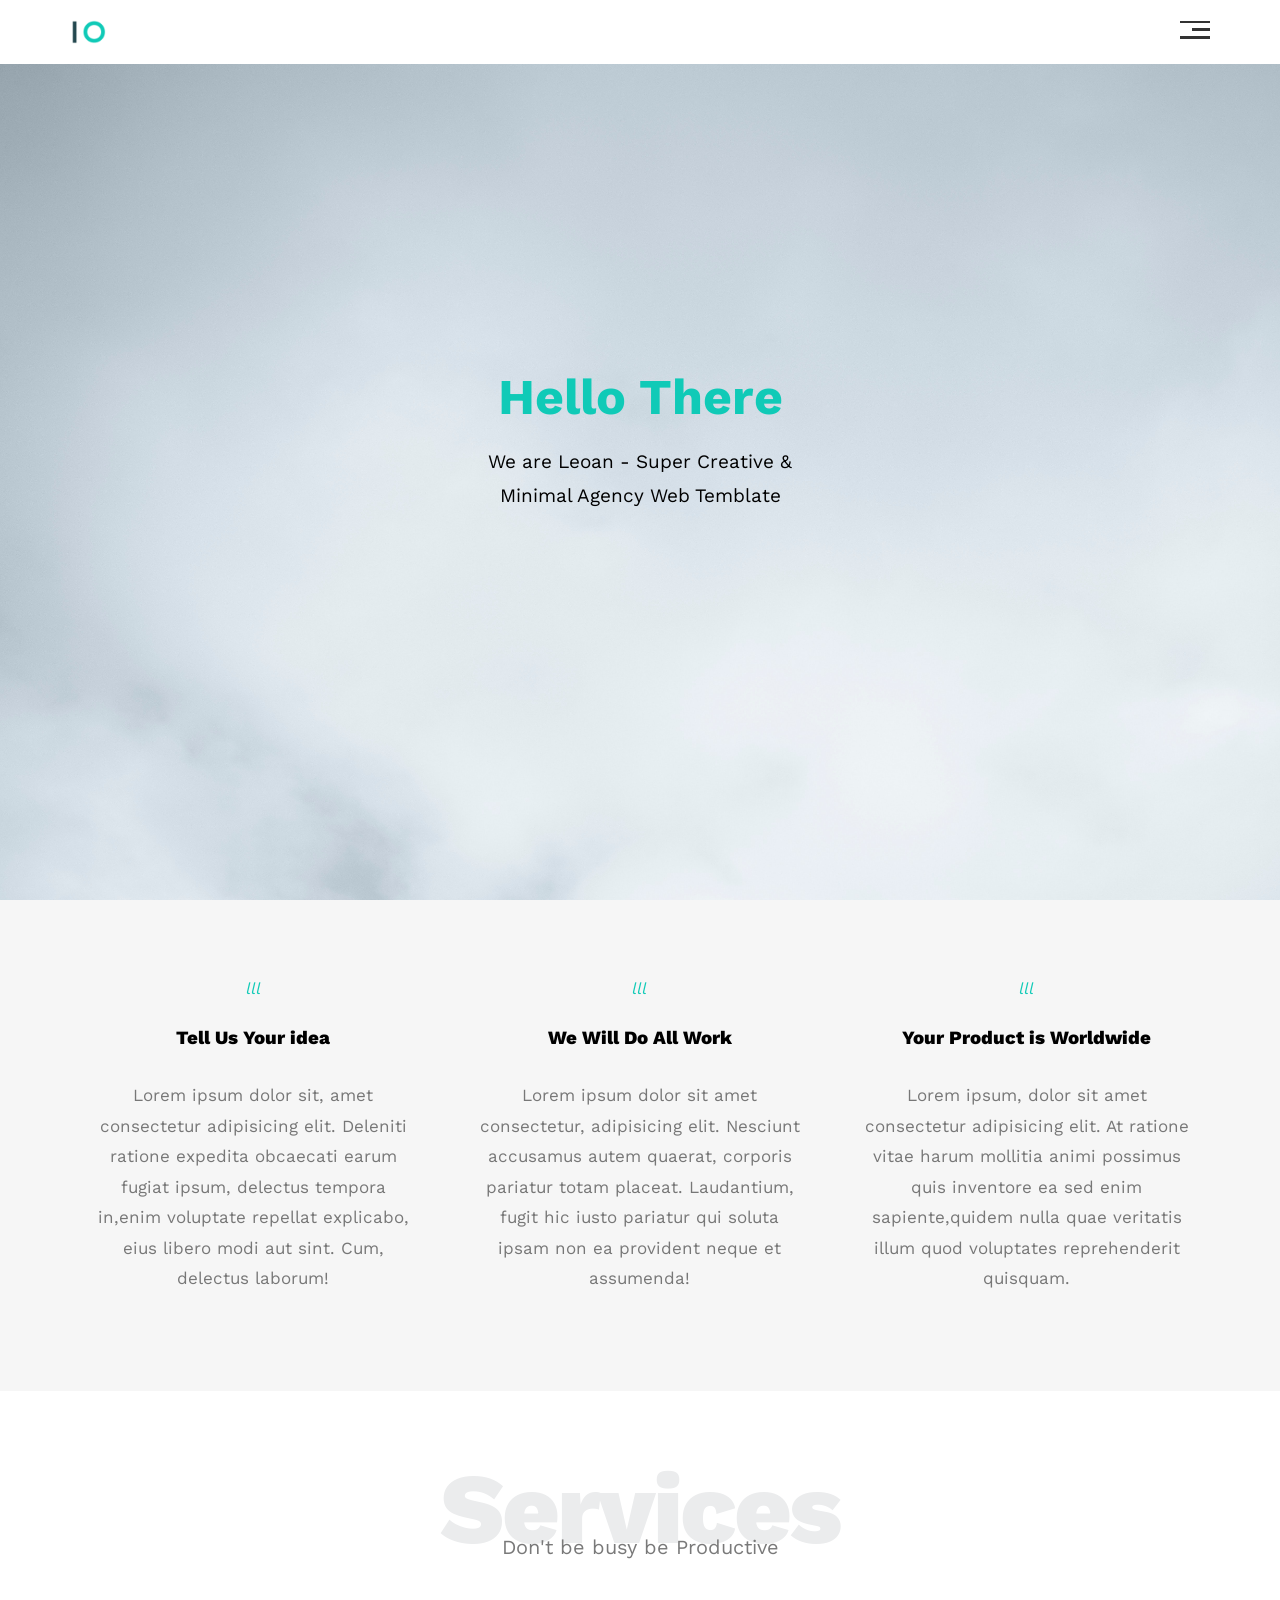
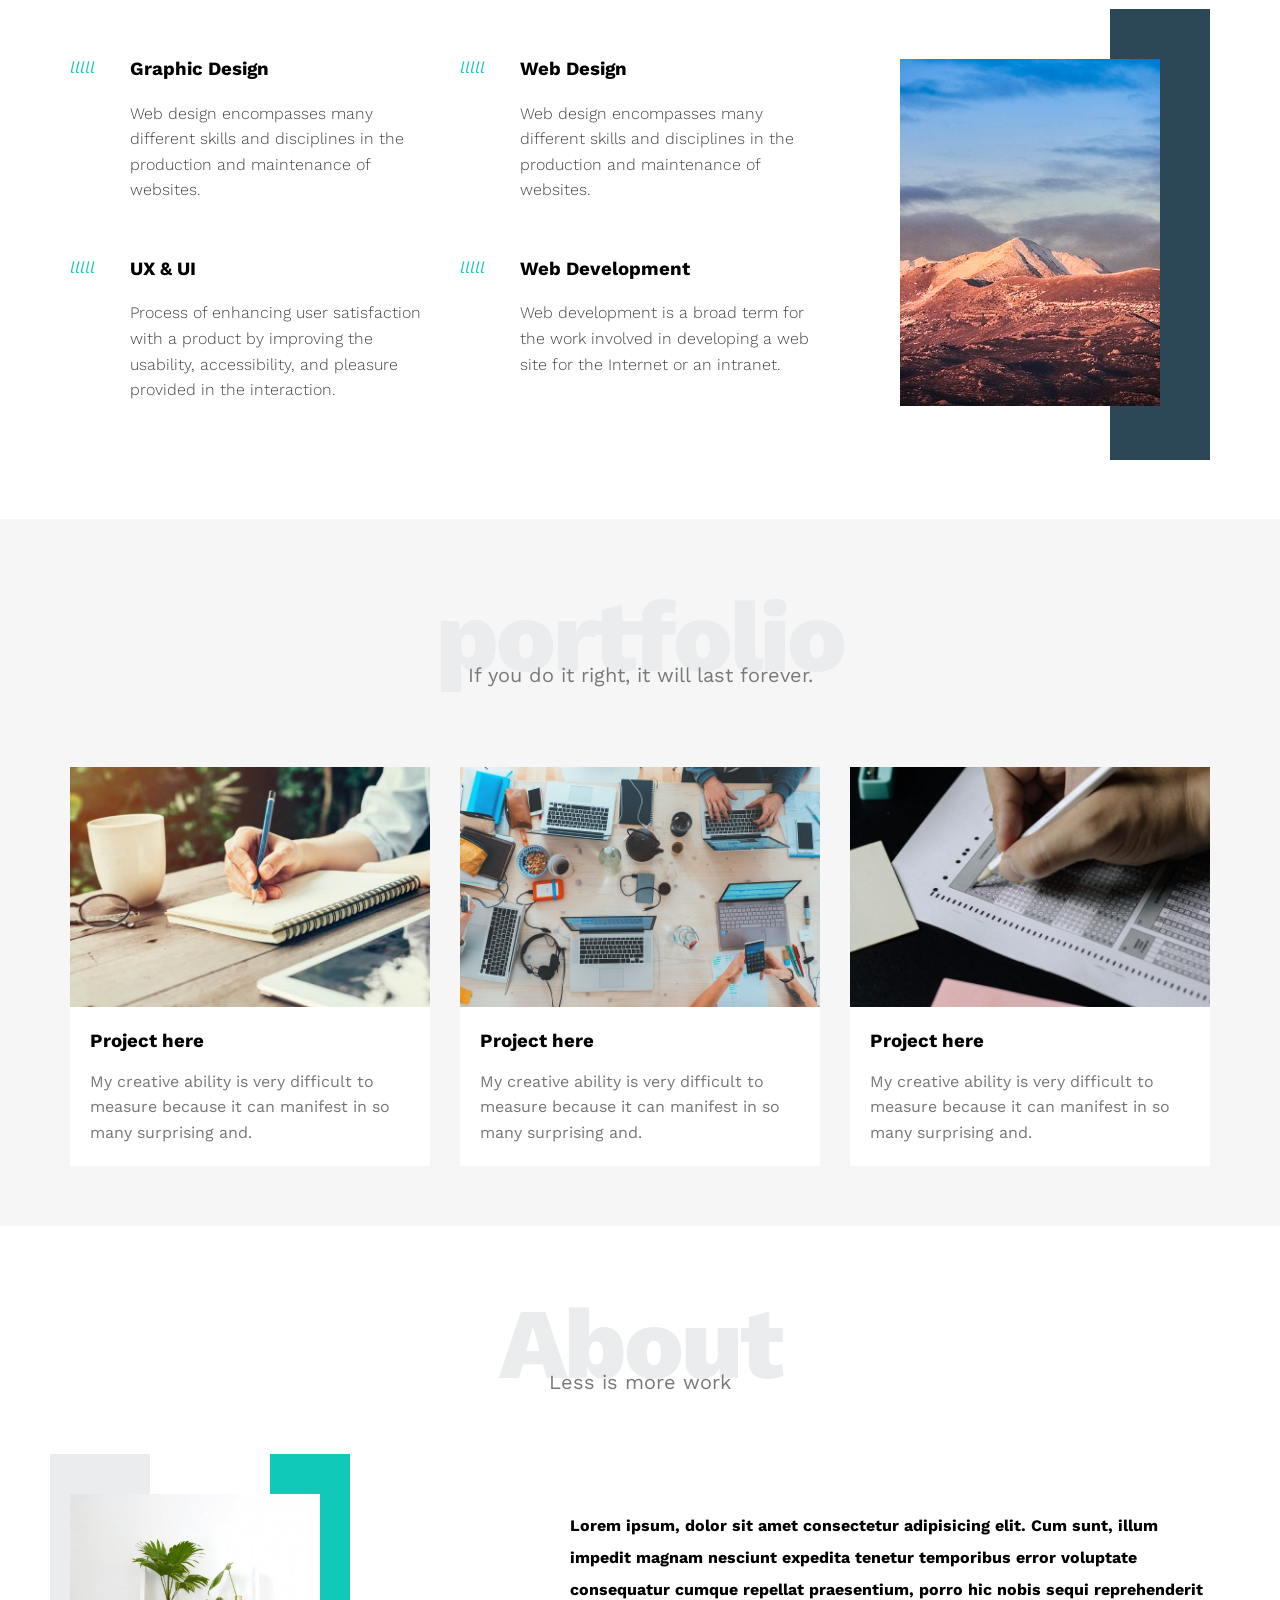
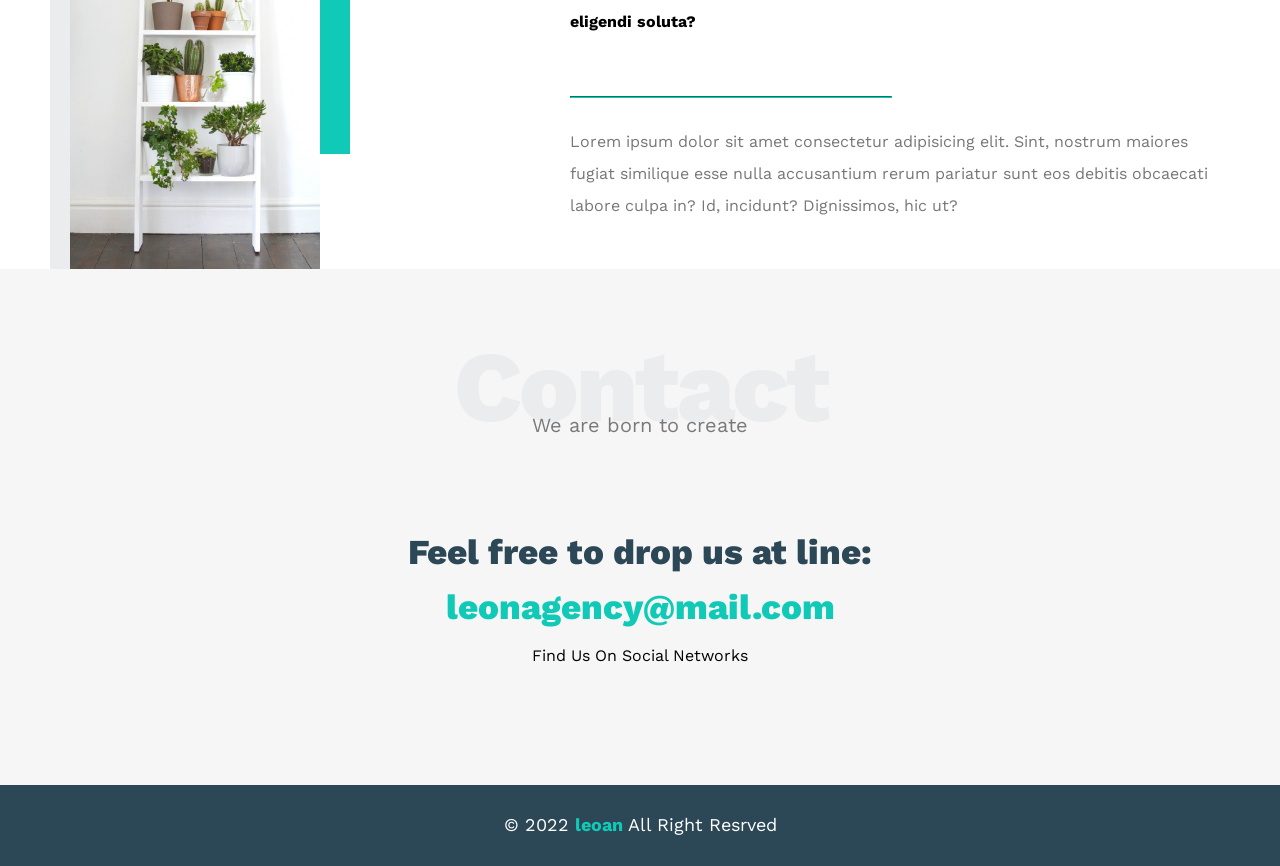
<file: index.htm>
﻿<!DOCTYPE html>
<html lang="en">

  <head>
    <meta charset="UTF-8">
    <meta http-equiv="X-UA-Compatible" content="IE=edge">
    <meta name="viewport" content="width=device-width, initial-scale=1.0">
    <title>leoan temblate 1</title>
    <!--Main Temblates File-->
    <link rel="stylesheet" href="css.css">
    <!--Render All Elements Normally-->
    <link rel="stylesheet" href="css/Normalize.css">
    <!--Font Awesome Library-->
    <link rel="styesheet" href="css/all.min.css">
    <!--Google Fonts-->
    <link href="link rel=" preconnect href="https://fonts.googleapis.com">
    <link rel="preconnect" href="https://fonts.gstatic.com" crossorigin>
    <link
      href="https://fonts.googleapis.com/css2?family=Cairo:wght@300&family=Work+Sans:ital,wght@0,200;0,300;0,400;0,500;0,700;0,800;1,600&display=swap"
      rel="stylesheet">
  </head>
  <body>
    <!--Start Header-->
    <div class="header">
      <div class="container">
        <img class="logo" src="image/logo.png" alt="">
        <div class="links">
          <span class="icons">
            <span></span>
            <span></span>
            <span></span>
          </span>
          <ul>
            <li><a href="#services">services</a></li>
            <li><a href="#portfolio">portfolio</a></li>
            <li><a href="#aAbout">aAbout</a></li>
            <li><a href="#contact">contact</a></li>
          </ul>
        </div>
      </div>
    </div>
    <!--End Header-->
    <!--Start Landing Section-->
    <div class="landing">
      <div class="intro-text">
        <h1>Hello There</h1>
        <p>We are Leoan - Super Creative & Minimal Agency Web Temblate</p>
      </div>
    </div>
    <!--End Landing Section-->
    <!--Start feuaters-->
    <div class="feuaters">
      <div class="container">
        <div class="feat">
          <i class="fa-solid fa-bitcoin-sign">lll</i>
          <h3>Tell Us Your idea</h3>
          <p>Lorem ipsum dolor sit, amet consectetur
            adipisicing elit. Deleniti ratione expedita obcaecati earum fugiat ipsum, delectus tempora in,enim
            voluptate repellat explicabo, eius libero modi aut sint. Cum, delectus laborum!</p>
        </div>
        <div class="feat">
          <i class="fa-solid fa-bitcoin-sign">lll</i>
          <h3>We Will Do All Work</h3>
          <p>Lorem ipsum dolor sit amet consectetur,
            adipisicing elit. Nesciunt accusamus autem quaerat, corporis pariatur totam placeat. Laudantium,
            fugit hic iusto pariatur qui soluta ipsam non ea provident neque et assumenda!</p>
        </div>
        <div class="feat">
          <i class="fa-solid fa-bitcoin-sign">lll</i>
          <h3>Your Product is Worldwide</h3>
          <p>Lorem ipsum, dolor sit amet consectetur
            adipisicing elit. At ratione vitae harum mollitia animi possimus
            quis inventore ea sed enim sapiente,quidem nulla quae veritatis illum quod voluptates reprehenderit
            quisquam.</p>
        </div>
      </div>
    </div>
    </div>
    </div>
    <!--End feuaters-->
    <div class="services" id="services">
      <div class="container">
        <h2 class="special-heading">Services</h2>
        <p>Don't be busy be Productive</p>
        <div class="services-content">
          <div class="col">
            <!--Start service-->
            <div class="srv">
              <i class="fab fa-skecth fa-2x">lllll</i>
              <div class="text">
                <h3>Graphic Design</h3>
                <p>Web design encompasses many different skills
              and disciplines in the production and maintenance of websites.
            </p>
          </div>
        </div>
        <div class="srv">
          <i class="fab fa-daimonds fa-2x">lllll</i>
          <div class="text">
            <h3>UX & UI</h3>
            <p>
              Process of enhancing user satisfaction with a product by improving the usability,
              accessibility, and pleasure provided in the
              interaction.
            </p>
          </div>
        </div>
          </div>
        <!--End Service-->
        <div class="col">
          <!--Start services-->
          <div class="srv">
            <i class="fab fa-square fa-2x">lllll</i>
            <div class="text">
              <h3>Web Design</h3>
              <p>
                Web design encompasses many different skills and disciplines in the production and
                maintenance of websites.
              </p>
            </div>
          </div>
          <div class="srv">
            <i class="fab fa-plane fa-2x">lllll</i>
            <div class="text">
              <h3>Web Development</h3>
              <p>
                Web development is a broad term for the work involved in
                developing a web site for the Internet or an intranet.
              </p>
            </div>
          </div>
        </div>
      <div class="col">
        <div class="image image-coulmn">
        <img  src="image/services.jpg" alt="8">
      </div>
      </div>
      </div>
    </div>
   </div>
  </div>
  </div>
      <!--End Services-->
      <!--Start portfolio-->
      <div class="portfolio" id="portfolio">
        <div class="container">
          <h2 class="special-heading">portfolio</h2>
          <p>If you do it right, it will last forever.</p>
          <div class="portfolio-content">
          <div class="card">
            <img src="image/portfolio-1.jpg" alt="">
            <div class="info">
              <h3>Project here</h3>
              <p>My creative ability is very difficult to measure
              because it can manifest in so many surprising and.</p>
            </div>
          </div>
          <div class="card">
            <img src="image/portfolio-2.jpg" alt="">
            <div class="info">
              <h3>Project here</h3>
              <p>My creative ability is very difficult to measure
              because it can manifest in so many surprising and.</p>
            </div>
          </div>
          <div class="card">
            <img src="image/portfolio-3.jpg" alt="">
            <div class="info">
              <h3>Project here</h3>
              <p>My creative ability is very difficult to measure
              because it can manifest in so many surprising and.</p>
            </div>
          </div>
         </div>
        </div>
       </div>
      <!--End portfolio-->
       <!--Start About-->
       <div class="about" id="aAbout">
        <div class="container">
          <h2 class="special-heading">About</h2>
          <p>Less is more work</p>
          <div class="about-content">
            <div class="image">
              <img src="image/about.jpg" alt="">
            </div>
            <div class="text">
              <p>Lorem ipsum, dolor sit amet consectetur adipisicing
                elit. Cum sunt, illum impedit magnam nesciunt expedita tenetur temporibus error voluptate consequatur
              cumque repellat praesentium, porro hic nobis sequi reprehenderit eligendi soluta?</p>
              <hr>
              <p>Lorem ipsum dolor sit amet consectetur adipisicing elit. Sint,
                nostrum maiores fugiat similique esse nulla
                accusantium rerum pariatur sunt eos debitis obcaecati labore culpa in? Id, incidunt? Dignissimos, hic ut?</p>
              </div>
            </div>
        </div>
       </div>
       <!-- End About-->
       <!--Start Contact-->
       <div class="contact" id="contact">
           <div class="container">
            <h2 class="special-heading">Contact</h2>
            <p>We are born to create</p>
            <div class="info">
              <p class="label">Feel free to drop us at line:</p>
              <a href="malito:leonagency@mail.com?subject=contact" class="link">leonagency@mail.com</a>
              <div class="social">
                Find Us On Social Networks
                <i class="fab  fa-youtube"></i>
                <i class="fab fa-facebook-f"></i>
                <i class="fab fa-twitter"></i>
              </div>
            </div>
         </div>
       </div>
       <!--End Contact-->
       <!--Start Footer-->
       <div class="footer"> &copy; 2022 <span>leoan</span> All Right Resrved</div>
       <!--End Footer-->
    </body>
    </html>
</file>
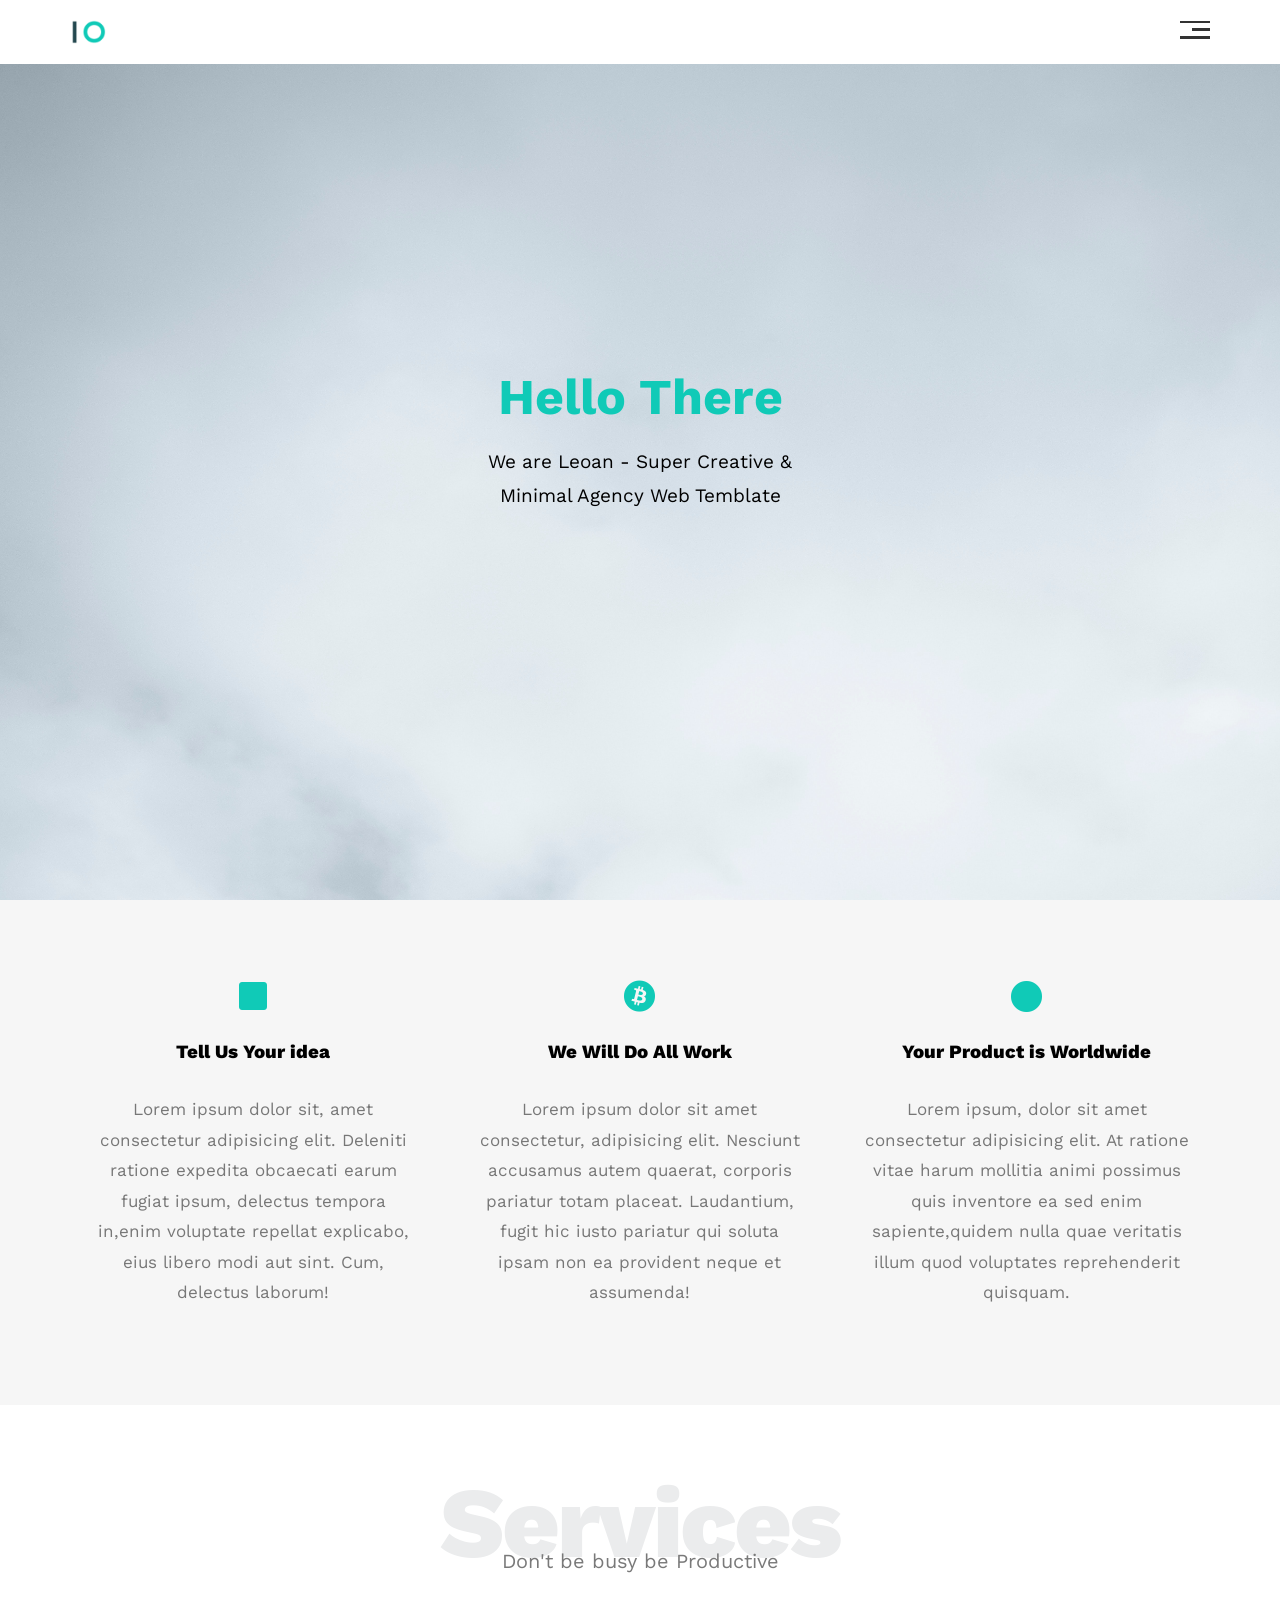
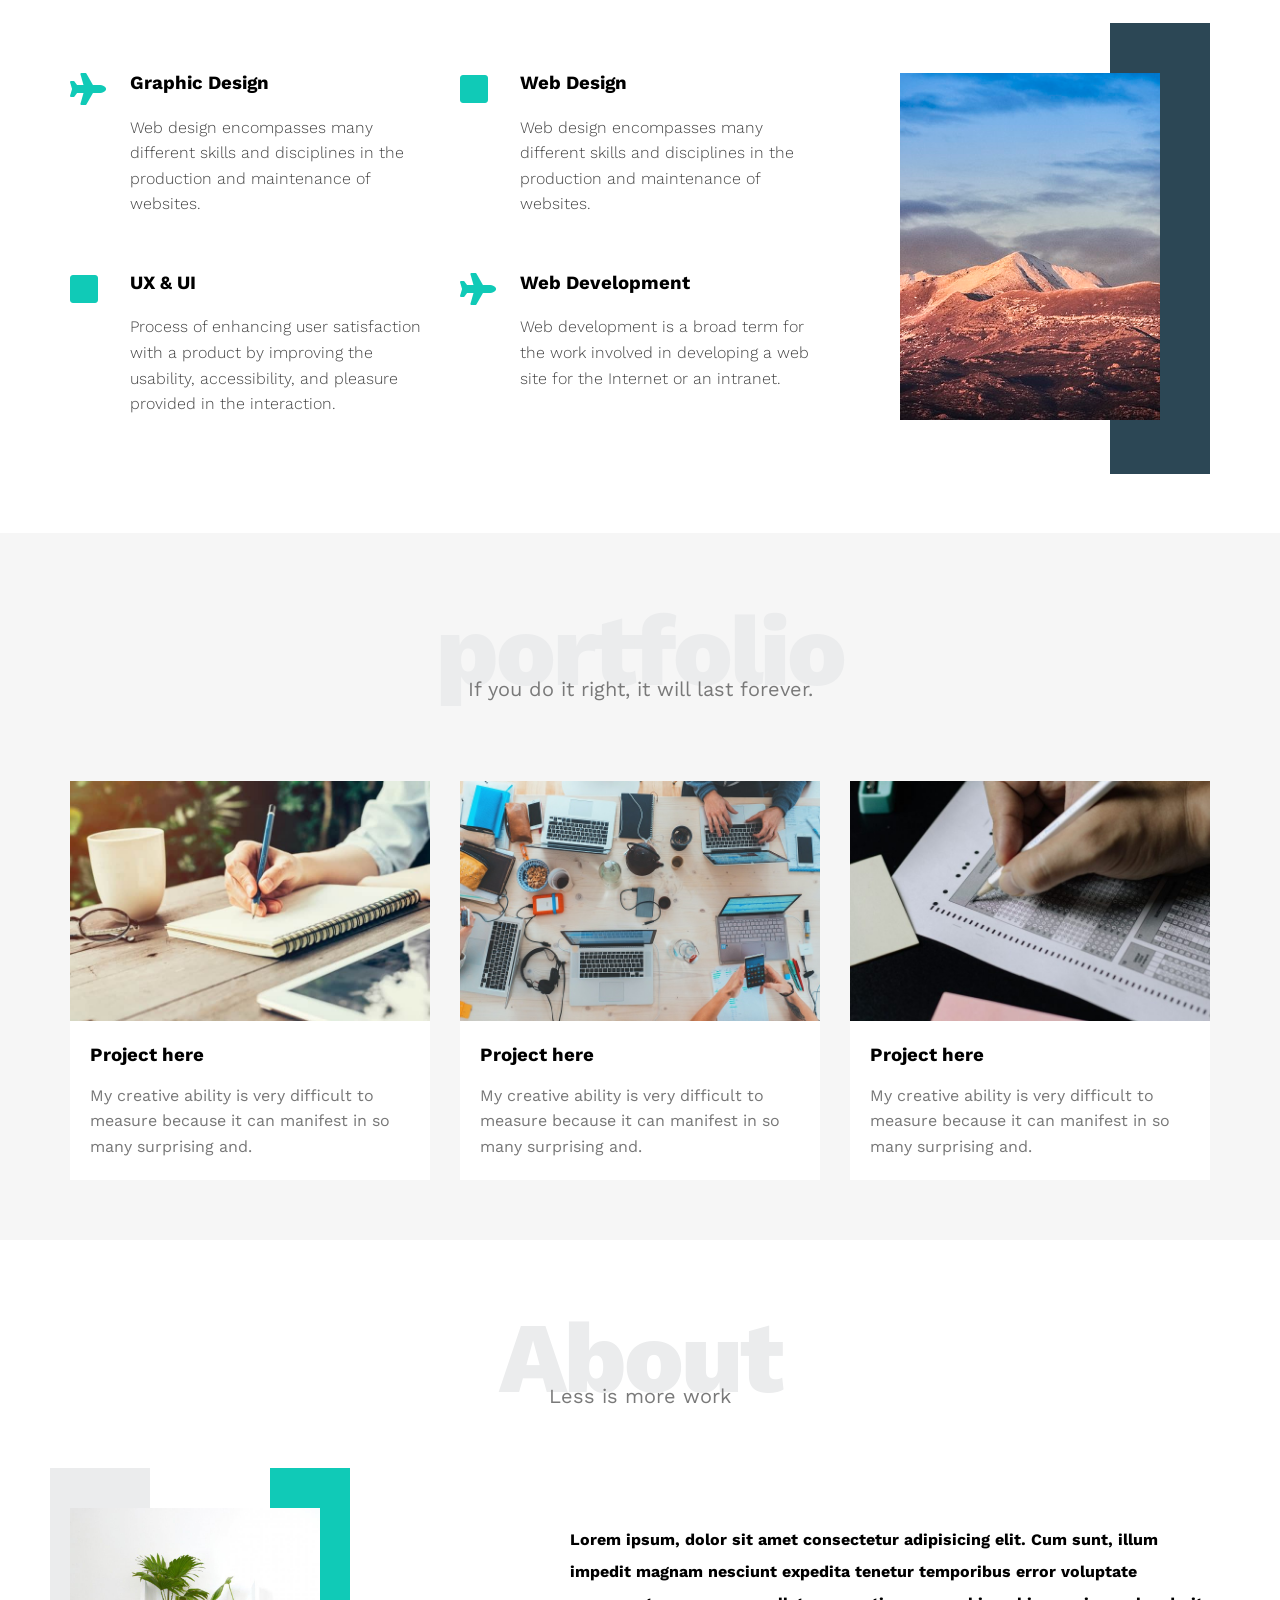
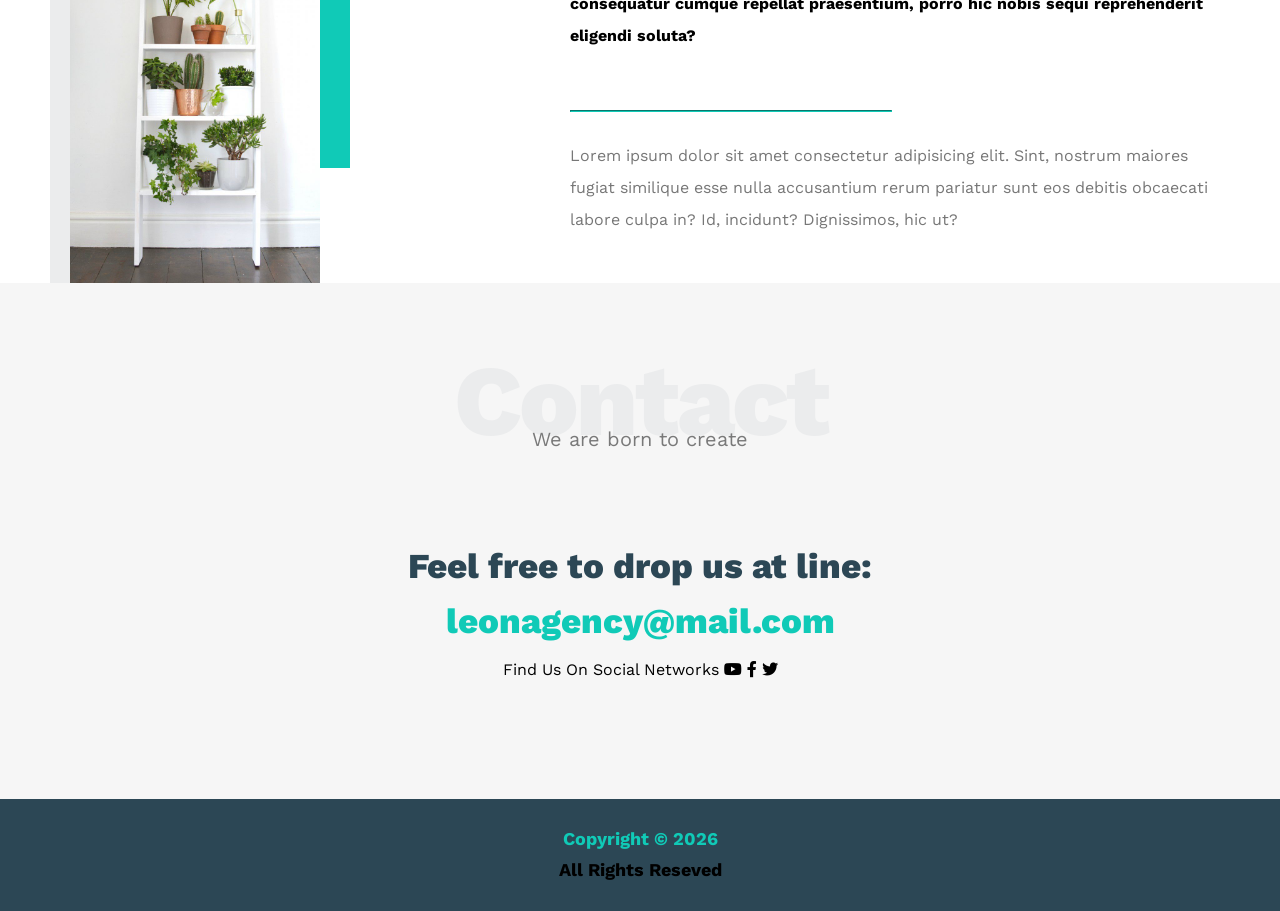
<file: index.html>
﻿<!DOCTYPE html>
<html lang="en">

  <head>
    <meta charset="UTF-8">
    <meta http-equiv="X-UA-Compatible" content="IE=edge">
    <meta name="viewport" content="width=device-width, initial-scale=1.0">
    <title>leoan temblate 1</title>
    <!--Main Temblates File-->
    <link rel="stylesheet" href="css/style.css">
    <!--Render All Elements Normally-->
    <link rel="stylesheet" href="css/Normalize.css">
    <!--Font Awesome Library-->
    <link rel="stylesheet" href="https://use.fontawesome.com/releases/v5.0.7/css/all.css">
    <link rel="styesheet" href="css/all.min.css">
    <!--Google Fonts-->
    <link href="link rel=" preconnect href="https://fonts.googleapis.com">
    <link rel="preconnect" href="https://fonts.gstatic.com" crossorigin>
    <link
      href="https://fonts.googleapis.com/css2?family=Cairo:wght@300&family=Work+Sans:ital,wght@0,200;0,300;0,400;0,500;0,700;0,800;1,600&display=swap"
      rel="stylesheet">
  </head>
  <body>
    <!--Start Header-->
    <div class="header">
      <div class="container">
        <img class="logo" src="image/logo.png" alt="">
        <div class="links">
          <span class="icons">
            <span></span>
            <span></span>
            <span></span>
          </span>
          <ul>
            <li><a href="#services">services</a></li>
            <li><a href="#portfolio">portfolio</a></li>
            <li><a href="#aAbout">aAbout</a></li>
            <li><a href="#contact">contact</a></li>
          </ul>
        </div>
      </div>
    </div>
    <!--End Header-->
    <!--Start Landing Section-->
    <div class="landing">
      <div class="intro-text">
        <h1>Hello There</h1>
        <p>We are Leoan - Super Creative & Minimal Agency Web Temblate</p>
      </div>
    </div>
    <!--End Landing Section-->
    <!--Start feuaters-->
    <div class="feuaters">
      <div class="container">
        <div class="feat">
          <i class="fas fa-square fa-2x"></i>
          <h3>Tell Us Your idea</h3>
          <p>Lorem ipsum dolor sit, amet consectetur
            adipisicing elit. Deleniti ratione expedita obcaecati earum fugiat ipsum, delectus tempora in,enim
            voluptate repellat explicabo, eius libero modi aut sint. Cum, delectus laborum!</p>
        </div>
        <div class="feat">
          <i class="fab fa-bitcoin fa-2x"></i>
          <h3>We Will Do All Work</h3>
          <p>Lorem ipsum dolor sit amet consectetur,
            adipisicing elit. Nesciunt accusamus autem quaerat, corporis pariatur totam placeat. Laudantium,
            fugit hic iusto pariatur qui soluta ipsam non ea provident neque et assumenda!</p>
        </div>
        <div class="feat">
          <i class="fas fa-circle fa-2x"></i>
          <h3>Your Product is Worldwide</h3>
          <p>Lorem ipsum, dolor sit amet consectetur
            adipisicing elit. At ratione vitae harum mollitia animi possimus
            quis inventore ea sed enim sapiente,quidem nulla quae veritatis illum quod voluptates reprehenderit
            quisquam.</p>
        </div>
      </div>
    </div>
    </div>
    </div>
    <!--End feuaters-->
    <div class="services" id="services">
      <div class="container">
        <h2 class="special-heading">Services</h2>
        <p>Don't be busy be Productive</p>
        <div class="services-content">
          <div class="col">
            <!--Start service-->
            <div class="srv">
              <i class="fas fa-plane fa-2x"></i>
              <div class="text">
                <h3>Graphic Design</h3>
                <p>Web design encompasses many different skills
              and disciplines in the production and maintenance of websites.
            </p>
          </div>
        </div>
        <div class="srv">
          <i class="fas fa-square fa-2x"></i>
          <div class="text">
            <h3>UX & UI</h3>
            <p>
              Process of enhancing user satisfaction with a product by improving the usability,
              accessibility, and pleasure provided in the
              interaction.
            </p>
          </div>
        </div>
          </div>
        <!--End Service-->
        <div class="col">
          <!--Start services-->
          <div class="srv">
            <i class="fas fa-square fa-2x"></i>
            <div class="text">
              <h3>Web Design</h3>
              <p>
                Web design encompasses many different skills and disciplines in the production and
                maintenance of websites.
              </p>
            </div>
          </div>
          <div class="srv">
            <i class="fas fa-plane fa-2x"></i>
            <div class="text">
              <h3>Web Development</h3>
              <p>
                Web development is a broad term for the work involved in
                developing a web site for the Internet or an intranet.
              </p>
            </div>
          </div>
        </div>
      <div class="col">
        <div class="image image-coulmn">
        <img  src="image/services.jpg" alt="8">
      </div>
      </div>
      </div>
    </div>
   </div>
  </div>
  </div>
      <!--End Services-->
      <!--Start portfolio-->
      <div class="portfolio" id="portfolio">
        <div class="container">
          <h2 class="special-heading">portfolio</h2>
          <p>If you do it right, it will last forever.</p>
          <div class="portfolio-content">
          <div class="card">
            <img src="image/portfolio-1.jpg" alt="">
            <div class="info">
              <h3>Project here</h3>
              <p>My creative ability is very difficult to measure
              because it can manifest in so many surprising and.</p>
            </div>
          </div>
          <div class="card">
            <img src="image/portfolio-2.jpg" alt="">
            <div class="info">
              <h3>Project here</h3>
              <p>My creative ability is very difficult to measure
              because it can manifest in so many surprising and.</p>
            </div>
          </div>
          <div class="card">
            <img src="image/portfolio-3.jpg" alt="">
            <div class="info">
              <h3>Project here</h3>
              <p>My creative ability is very difficult to measure
              because it can manifest in so many surprising and.</p>
            </div>
          </div>
         </div>
        </div>
       </div>
      <!--End portfolio-->
       <!--Start About-->
       <div class="about" id="aAbout">
        <div class="container">
          <h2 class="special-heading">About</h2>
          <p>Less is more work</p>
          <div class="about-content">
            <div class="image">
              <img src="image/about.jpg" alt="">
            </div>
            <div class="text">
              <p>Lorem ipsum, dolor sit amet consectetur adipisicing
                elit. Cum sunt, illum impedit magnam nesciunt expedita tenetur temporibus error voluptate consequatur
              cumque repellat praesentium, porro hic nobis sequi reprehenderit eligendi soluta?</p>
              <hr>
              <p>Lorem ipsum dolor sit amet consectetur adipisicing elit. Sint,
                nostrum maiores fugiat similique esse nulla
                accusantium rerum pariatur sunt eos debitis obcaecati labore culpa in? Id, incidunt? Dignissimos, hic ut?</p>
              </div>
            </div>
        </div>
       </div>
       <!-- End About-->
       <!--Start Contact-->
       <div class="contact" id="contact">
           <div class="container">
            <h2 class="special-heading">Contact</h2>
            <p>We are born to create</p>
            <div class="info">
              <p class="label">Feel free to drop us at line:</p>
              <a href="malito:leonagency@mail.com?subject=contact" class="link">leonagency@mail.com</a>
              <div class="social">
                Find Us On Social Networks
                <i class="fab  fa-youtube"></i>
                <i class="fab fa-facebook-f"></i>
                <i class="fab fa-twitter"></i>
              </div>
            </div>
         </div>
       </div>
       <!--End Contact-->
       <!--Start Footer-->
       <div id="year" class="footer">

       </div>
       <!--End Footer-->
       <script src="js/main.js"></script>
    </body>
    </html>
</file>
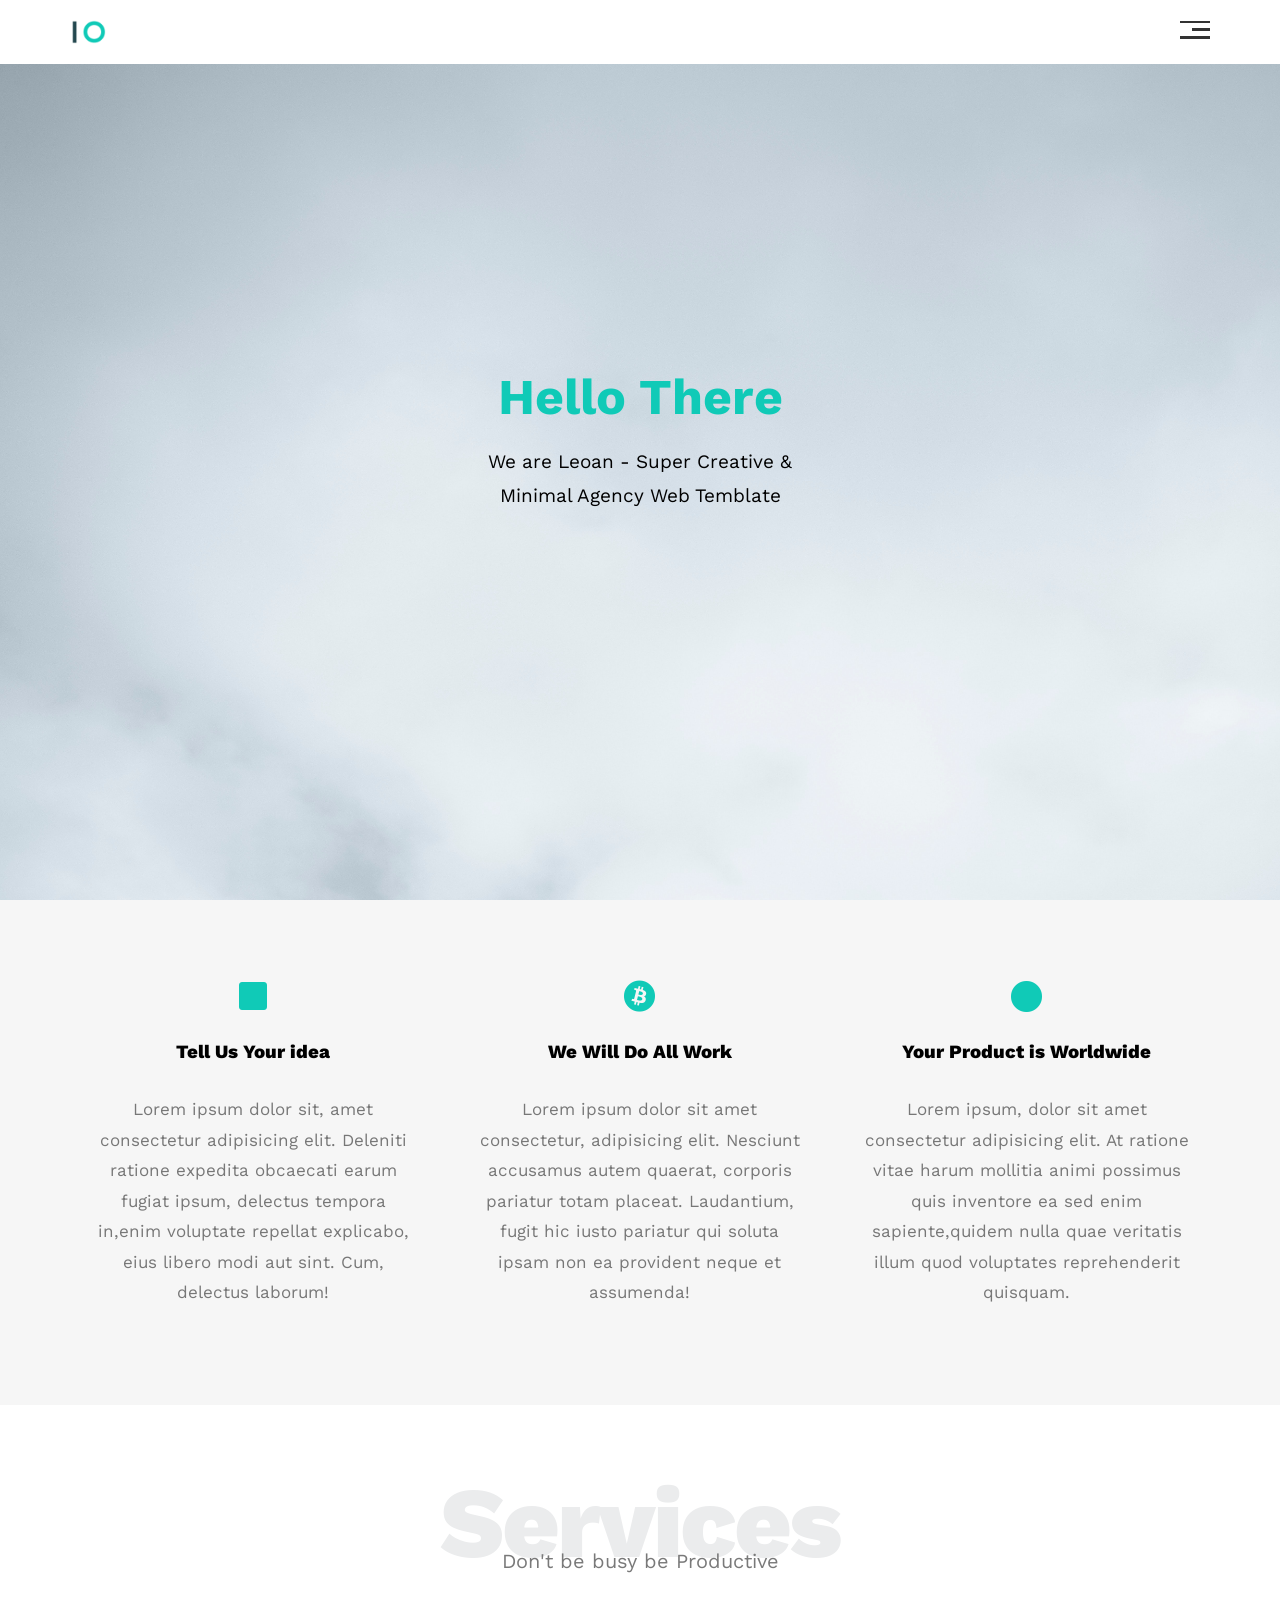
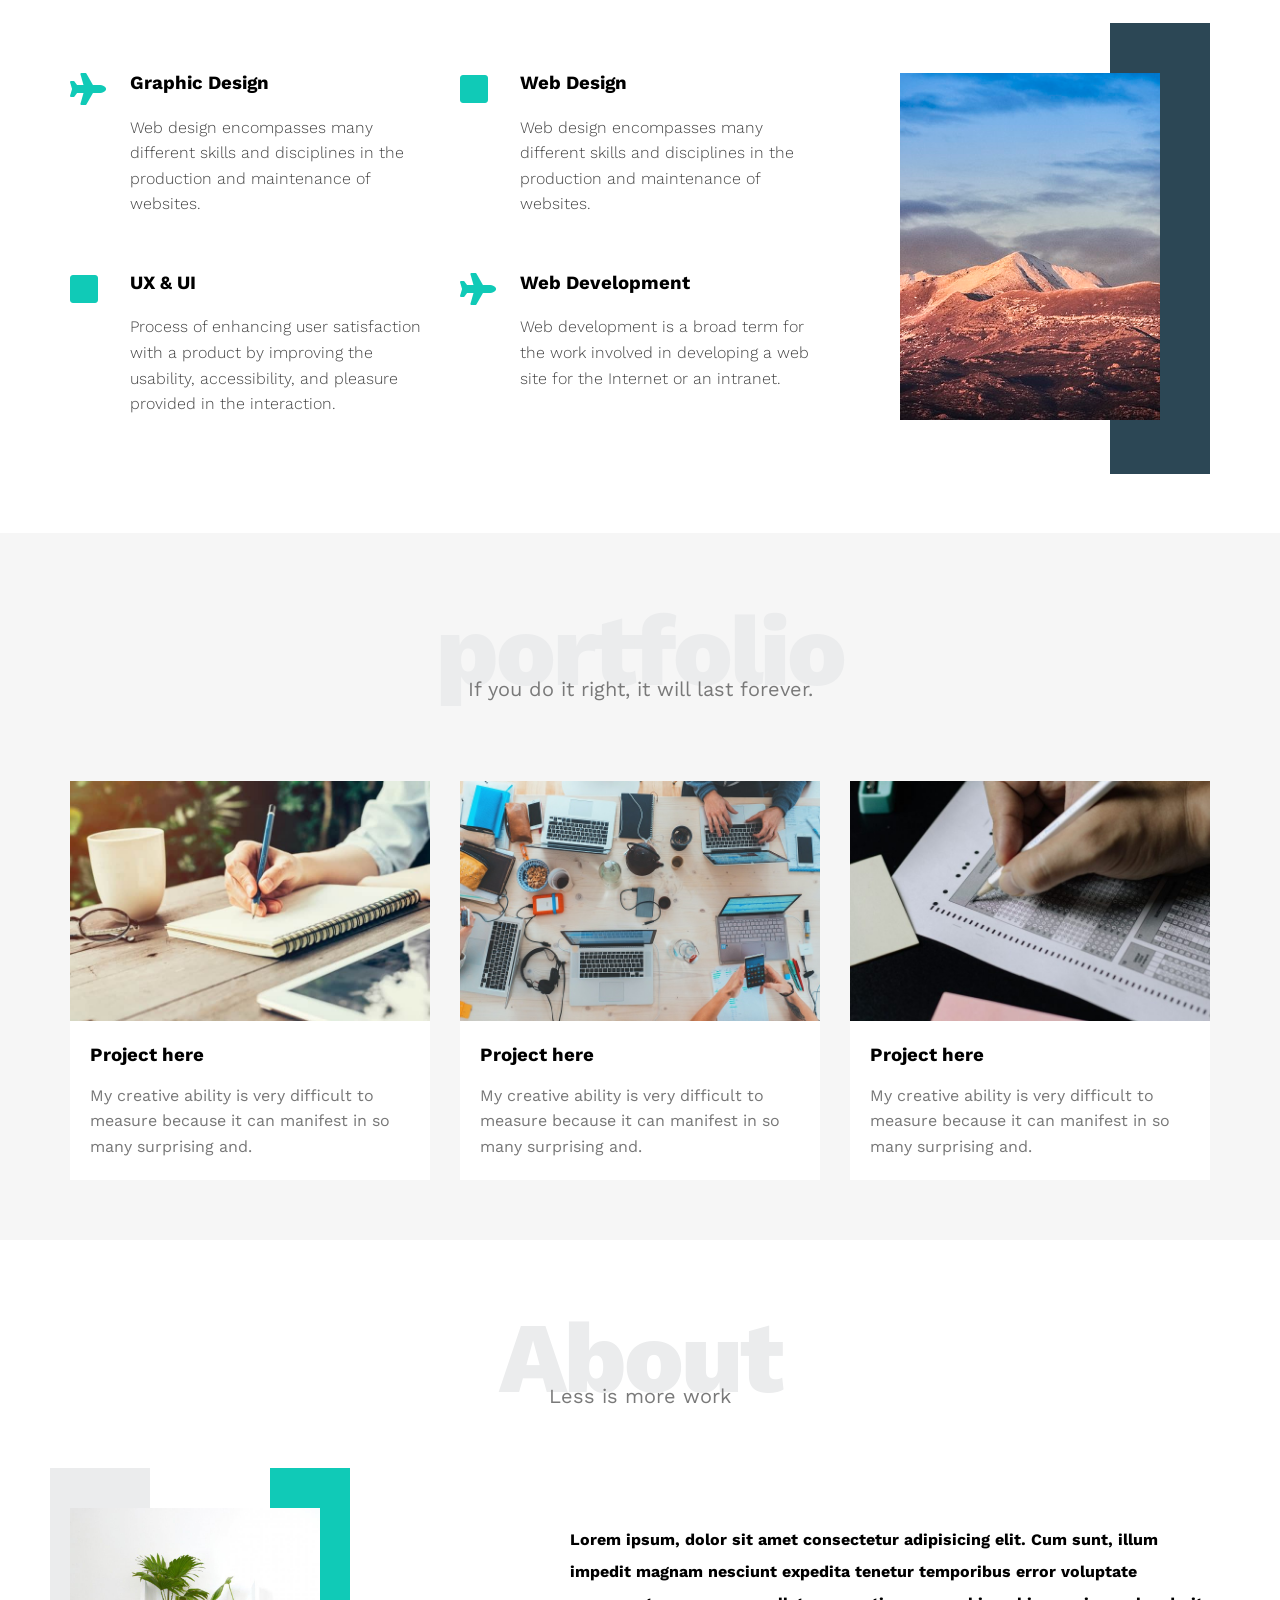
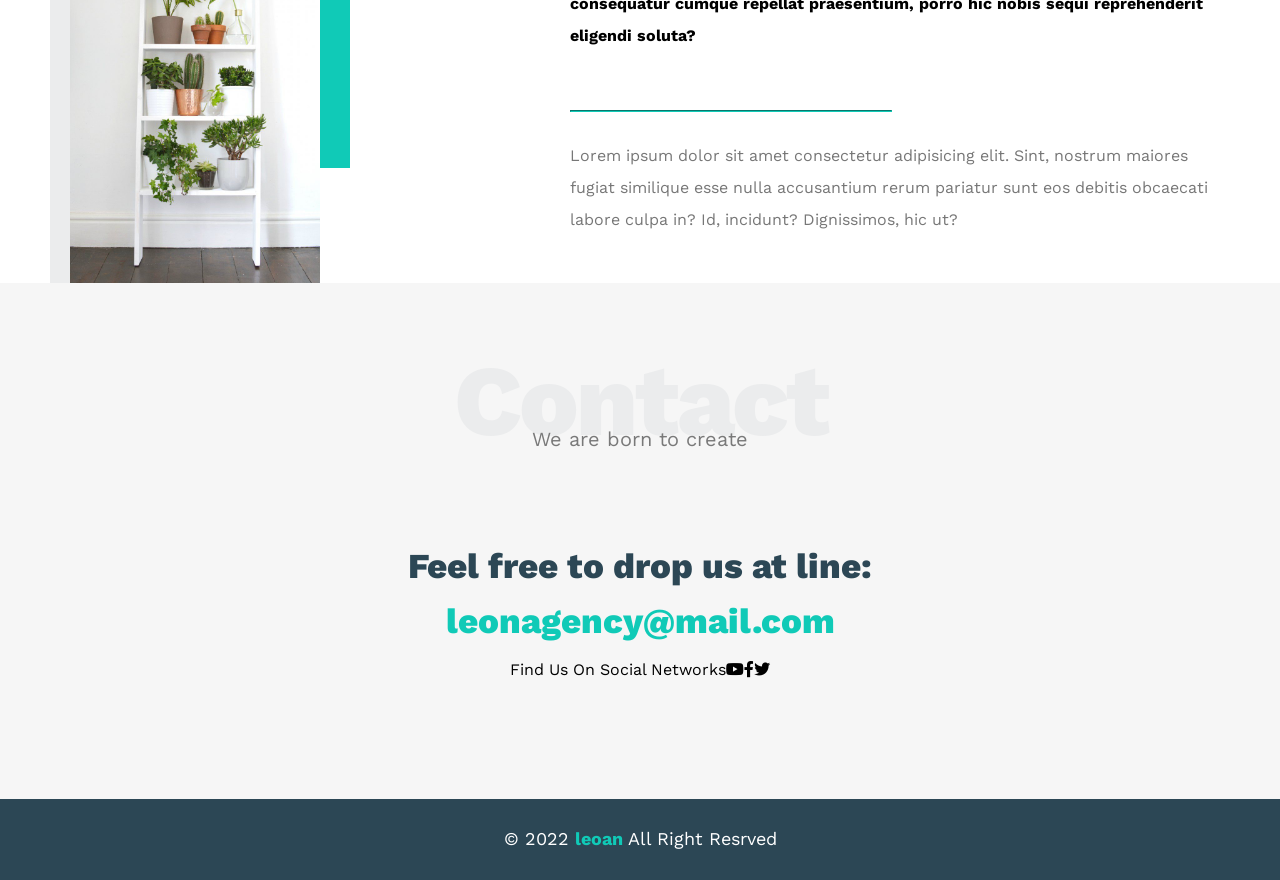
<file: leoan temblate 1.htm>
﻿<!DOCTYPE html>
<html lang="en">

  <head>
    <meta charset="UTF-8">
    <meta http-equiv="X-UA-Compatible" content="IE=edge">
    <meta name="viewport" content="width=device-width, initial-scale=1.0">
    <title>leoan temblate 1</title>
    <!--Main Temblates File-->
    <link rel="stylesheet" href="css.css">
    <!--Render All Elements Normally-->
    <link rel="stylesheet" href="css/Normalize.css">
    <!--Font Awesome Library-->
    <link rel="stylesheet" href="https://use.fontawesome.com/releases/v5.0.7/css/all.css">
    <link rel="styesheet" href="css/all.min.css">
    <!--Google Fonts-->
    <link href="link rel=" preconnect href="https://fonts.googleapis.com">
    <link rel="preconnect" href="https://fonts.gstatic.com" crossorigin>
    <link
      href="https://fonts.googleapis.com/css2?family=Cairo:wght@300&family=Work+Sans:ital,wght@0,200;0,300;0,400;0,500;0,700;0,800;1,600&display=swap"
      rel="stylesheet">
  </head>
  <body>
    <!--Start Header-->
    <div class="header">
      <div class="container">
        <img class="logo" src="image/logo.png" alt="">
        <div class="links">
          <span class="icons">
            <span></span>
            <span></span>
            <span></span>
          </span>
          <ul>
            <li><a href="#services">services</a></li>
            <li><a href="#portfolio">portfolio</a></li>
            <li><a href="#aAbout">aAbout</a></li>
            <li><a href="#contact">contact</a></li>
          </ul>
        </div>
      </div>
    </div>
    <!--End Header-->
    <!--Start Landing Section-->
    <div class="landing">
      <div class="intro-text">
        <h1>Hello There</h1>
        <p>We are Leoan - Super Creative & Minimal Agency Web Temblate</p>
      </div>
    </div>
    <!--End Landing Section-->
    <!--Start feuaters-->
    <div class="feuaters">
      <div class="container">
        <div class="feat">
          <i class="fas fa-square fa-2x"></i>
          <h3>Tell Us Your idea</h3>
          <p>Lorem ipsum dolor sit, amet consectetur
            adipisicing elit. Deleniti ratione expedita obcaecati earum fugiat ipsum, delectus tempora in,enim
            voluptate repellat explicabo, eius libero modi aut sint. Cum, delectus laborum!</p>
        </div>
        <div class="feat">
          <i class="fab fa-bitcoin fa-2x"></i>
          <h3>We Will Do All Work</h3>
          <p>Lorem ipsum dolor sit amet consectetur,
            adipisicing elit. Nesciunt accusamus autem quaerat, corporis pariatur totam placeat. Laudantium,
            fugit hic iusto pariatur qui soluta ipsam non ea provident neque et assumenda!</p>
        </div>
        <div class="feat">
          <i class="fas fa-circle fa-2x"></i>
          <h3>Your Product is Worldwide</h3>
          <p>Lorem ipsum, dolor sit amet consectetur
            adipisicing elit. At ratione vitae harum mollitia animi possimus
            quis inventore ea sed enim sapiente,quidem nulla quae veritatis illum quod voluptates reprehenderit
            quisquam.</p>
        </div>
      </div>
    </div>
    </div>
    </div>
    <!--End feuaters-->
    <div class="services" id="services">
      <div class="container">
        <h2 class="special-heading">Services</h2>
        <p>Don't be busy be Productive</p>
        <div class="services-content">
          <div class="col">
            <!--Start service-->
            <div class="srv">
              <i class="fas fa-plane fa-2x"></i>
              <div class="text">
                <h3>Graphic Design</h3>
                <p>Web design encompasses many different skills
              and disciplines in the production and maintenance of websites.
            </p>
          </div>
        </div>
        <div class="srv">
          <i class="fas fa-square fa-2x"></i>
          <div class="text">
            <h3>UX & UI</h3>
            <p>
              Process of enhancing user satisfaction with a product by improving the usability,
              accessibility, and pleasure provided in the
              interaction.
            </p>
          </div>
        </div>
          </div>
        <!--End Service-->
        <div class="col">
          <!--Start services-->
          <div class="srv">
            <i class="fas fa-square fa-2x"></i>
            <div class="text">
              <h3>Web Design</h3>
              <p>
                Web design encompasses many different skills and disciplines in the production and
                maintenance of websites.
              </p>
            </div>
          </div>
          <div class="srv">
            <i class="fas fa-plane fa-2x"></i>
            <div class="text">
              <h3>Web Development</h3>
              <p>
                Web development is a broad term for the work involved in
                developing a web site for the Internet or an intranet.
              </p>
            </div>
          </div>
        </div>
      <div class="col">
        <div class="image image-coulmn">
        <img  src="image/services.jpg" alt="8">
      </div>
      </div>
      </div>
    </div>
   </div>
  </div>
  </div>
      <!--End Services-->
      <!--Start portfolio-->
      <div class="portfolio" id="portfolio">
        <div class="container">
          <h2 class="special-heading">portfolio</h2>
          <p>If you do it right, it will last forever.</p>
          <div class="portfolio-content">
          <div class="card">
            <img src="image/portfolio-1.jpg" alt="">
            <div class="info">
              <h3>Project here</h3>
              <p>My creative ability is very difficult to measure
              because it can manifest in so many surprising and.</p>
            </div>
          </div>
          <div class="card">
            <img src="image/portfolio-2.jpg" alt="">
            <div class="info">
              <h3>Project here</h3>
              <p>My creative ability is very difficult to measure
              because it can manifest in so many surprising and.</p>
            </div>
          </div>
          <div class="card">
            <img src="image/portfolio-3.jpg" alt="">
            <div class="info">
              <h3>Project here</h3>
              <p>My creative ability is very difficult to measure
              because it can manifest in so many surprising and.</p>
            </div>
          </div>
         </div>
        </div>
       </div>
      <!--End portfolio-->
       <!--Start About-->
       <div class="about" id="aAbout">
        <div class="container">
          <h2 class="special-heading">About</h2>
          <p>Less is more work</p>
          <div class="about-content">
            <div class="image">
              <img src="image/about.jpg" alt="">
            </div>
            <div class="text">
              <p>Lorem ipsum, dolor sit amet consectetur adipisicing
                elit. Cum sunt, illum impedit magnam nesciunt expedita tenetur temporibus error voluptate consequatur
              cumque repellat praesentium, porro hic nobis sequi reprehenderit eligendi soluta?</p>
              <hr>
              <p>Lorem ipsum dolor sit amet consectetur adipisicing elit. Sint,
                nostrum maiores fugiat similique esse nulla
                accusantium rerum pariatur sunt eos debitis obcaecati labore culpa in? Id, incidunt? Dignissimos, hic ut?</p>
              </div>
            </div>
        </div>
       </div>
       <!-- End About-->
       <!--Start Contact-->
       <div class="contact" id="contact">
           <div class="container">
            <h2 class="special-heading">Contact</h2>
            <p>We are born to create</p>
            <div class="info">
              <p class="label">Feel free to drop us at line:</p>
              <a href="malito:leonagency@mail.com?subject=contact" class="link">leonagency@mail.com</a>
              <div class="social">
                Find Us On Social Networks
                <i class="fab  fa-youtube"></i>
                <i class="fab fa-facebook-f"></i>
                <i class="fab fa-twitter"></i>
              </div>
            </div>
         </div>
       </div>
       <!--End Contact-->
       <!--Start Footer-->
       <div class="footer"> &copy; 2022 <span>leoan</span> All Right Resrved</div>
       <!--End Footer-->
    </body>
    </html>
</file>
<file: css.css>
/* Start Global Rules */
/* Start vairbales*/
:root {
   --main-color: #10cab7;
   --secondry-color: #2c4755;
   --section-padding: 60px;
   --section-background: #f6f6f6;
   --main-duariton: 0.5s;
}
html {
   scroll-behavior: smooth;
}
/* End Vairbales */
* {
    -webkit-box-sizing: border-box;
    -moz-box-sizing: border-box;
    box-sizing: border-box;
 }
 body {
    font-family: 'Work Sans', sans-serif;;
 }
.container {
   padding-left: 15px;
   padding-right: 15px;
   margin-left: auto;
   margin-right: auto;
}
/* small screens */
@media (min-width: 768px) {
   .container{
      width: 750px;
   }
}
/* medium screens */
@media (min-width: 992px) {
   .container{
      width: 970px;
   }
}
/* large screens */
@media (min-width: 1200px) {
   .container{
      width: 1170px;
   }
}
/* End Global Rules */
/* Start Componates */
.special-heading {
   color: #ebeced;
   font-size: 100px;
   text-align: center;
   font-weight: 800;
   letter-spacing: -3px;
   margin: 0;
}
.special-heading + p {
   margin: -30px 0 0;
   font-size: 20px;
   text-align: center;
   color: #797979
}
@media (max-width: 767px) {
   .special-heading {
      font-size: 60px;
   }
   .special-heading + p {
      margin-top: -20px;
   }
}
/* End Componates  */
/* Start Header */
.header {
   padding: 20px;
}
.header .container {
   display: flex;
   justify-content: space-between;
   align-items: center;
}
.header .logo {
   width: 60px;
}
.header .links{
   position: relative;
}
.header .links:hover .icons span:nth-child(2) {
   width: 100%;
}
.header .links .icons {
   width: 30px;
   display: flex;
   flex-wrap: wrap;
   justify-content: flex-end;
}
.header .links .icons span {
   background-color: #333;
   margin-bottom: 5px;
}
.header .links .icons span:first-child {
   height: 2px;
   width: 100%;
}
.header .links .icons span:nth-child(2) {
   height: 3px;
   width: 60%;
   transition: var(--main-duariton);
}
.header .links .icons span:last-child {
   height: 3px;
   width: 100%;
}
.header .links ul {
   list-style: none;
   margin: 0;
   padding: 0;
   background-color: var(--section-background);
   position: absolute;
   right: 0;
   min-width: 200px;
   top: calc(100% + 15px);
   display: none;
   z-index: 1;
}
.header .links:hover ul {
   display: block;
}
.header .links ul::before {
   content: "";
   border-width: 10px;
   border-style: solid;
   border-color: transparent transparent var(--section-background) transparent;
   position: absolute;
   right: 5px;
   top: -20px;
}
.header .links ul li a {
   display: block;
   padding: 15px;
   text-decoration: none;
   color: #333;
   transition: var(--main-duariton);
}
.header .links ul li a:hover {
   padding-left: 25px;
}
.header .links ul li:not(:last-child) a {
   border-bottom: 1px solid #ddd;
}
/* End Header */
/* Start Landing Section */
.landing {
   background-image: url(image/landing.jpg);
   background-size: cover;
   height: calc(100vh - 64px);

}
.landing .intro-text {
   margin: 0;
   position: absolute;
   left: 50%;
   top: 50%;
   transform: translate(-50% , -50%);
   text-align: center;
   width: 320px;
   max-width: 100%;
}
.landing .intro-text h1 {
   margin: 0;
   font-weight: bold;
   font-size: 50px;
   color: var(--main-color);
}
.landing .intro-text p {
   font-size: 19px;
   line-height: 1.8;
}
/* End Landing Section */
/* Start Feauters */
.feuaters {
   padding-top: var(--section-padding);
   padding-bottom: var(--section-padding);
   background-color: var(--section-background);
}
.feuaters .container {
   display: grid;
   grid-template-columns: repeat(auto-fill, minmax(300px, 1fr));
   grid-gap: 20px;
}
.feuaters .feat {
   padding: 20px;
   text-align: center;
}
.feuaters .feat i {
   color: var(--main-color);
}
.feuaters .feat h3 {
   font-weight: 800;
   margin: 30px 0;
}
.feuaters .feat p {
   line-height: 1.8;
   font-size: 17px;
   color: #777;
}
/* End Feauters */
/* Start Services */
.services {
   padding-top: var(--section-padding);
   padding-bottom: var(--section-padding);
}
.services .services-content {
   display: grid;
   grid-template-columns: repeat(auto-fill, minmax(300px, 1fr));
   grid-gap: 30px;
   margin-top: 100px;
}
.services .services-content .srv {
   display: flex;
   margin-bottom: 40px;
}
@media (max-width: 767px) {
   .services .services-content .srv {
      flex-direction: column;
      text-align: center;
   }
}
.services .services-content .srv i {
   color: var(--main-color);
   flex-basis: 60px;
}
.services .services-content .srv .text {
   flex: 1;
}
.services .services-content .srv h3 {
   margin: 0 0 20px;
}
.services .services-content .srv p {
   color: #444;
   font-weight: 300;
   line-height: 1.6;
}
.services .services-content .image {
   text-align: center;
   position: relative;
}
.services .services-content .image::before {
   content: '';
   background-color: var(--secondry-color);
   width: 100px;
   height: calc(100% + 100px);
   top: -50px;
   position: absolute;
   right: 0;
   z-index: -1;

}
.services .services-content .image img {
   width: 260px;
}
@media (max-width: 1199px) {
   .image-coulmn {
      display: none;
   }
}
/* End Services */
/* Start portfolio */
.portfolio {
   padding-top: var(--section-padding);
   padding-bottom: var(--section-padding);
   background-color: var(--section-background);
}
.portfolio .portfolio-content {
   display: grid;
   grid-template-columns: repeat(auto-fill, minmax(300px, 1fr));
   grid-gap: 30px;
   margin-top: 80px;
}
.portfolio .portfolio-content .card {
   background-color: white;
}
.portfolio .portfolio-content .card img {
   max-width: 100%;
}
.portfolio .portfolio-content .card .info {
   padding: 20px;
}
.portfolio .portfolio-content .card .info h3 {
   margin: 0;
}
.portfolio .portfolio-content .card .info p {
   color: #777;
   margin-bottom: 0;
   line-height: 1.6;
}
/* End portfolio */
/* Start About */
.about {
   padding-top: var(--section-padding);
   padding-bottom:  calc(var(--section-padding)+ 60px);
}
.about .about-content {
   margin-top: 100px;
   display: flex;
   flex-wrap: wrap;
   justify-content: space-between;
}
@media (max-width: 991px) {
   .about .about-content {
      flex-direction: column;
      text-align: center;
   }
}
.about .about-content .image {
   position: relative;
   width: 250px;
   height: 375px;
}
@media (max-width: 991px) {
   .about .about-content .image {
      margin: 0 auto 60px;
   }
}
.about .about-content .image::before {
   content: "";
   position: absolute;
   background-color: #ebeced;
   width: 100px;
   height: calc(100% + 80px);
   top: -40px;
   left: -20px;
   z-index: -1;
}
.about .about-content .image::after {
   content: "";
   position: absolute;
   width: 120px;
   height: 300px;
   border-left: 80px solid var(--main-color);
   border-bottom: 80px soild var(--main-color);
   z-index: -1;
   right: -150px;
   top: -40px;
}
@media (max-width: 991px) {
   .about .about-content .image::before,
   .about .about-content .image::after {
      display: none;
   }
}
.about .about-content .image img {
   max-width: 100%;
}
.about .about-content .text {
   flex-basis: calc(100% - 500px);
}
.about .about-content .text p:first-of-type {
   font-weight: bold;
   line-height: 2;
   margin-bottom: 50px;
}
.about .about-content .text hr {
   width: 50%;
   display: inline-block;
   border-color: var(--main-color);
}
.about .about-content .text p:last-of-type {
   line-height: 2;
   color: #777;
}
/* End About */
/* Start Contact */
.contact {
   padding-top: var(--section-padding);
   padding-bottom: var(--section-padding);
   background-color: var(--section-background);
}
.contact .info {
   padding-top: var(--section-padding);
   padding-bottom: var(--section-padding);
   text-align: center;
}
.contact .info .label {
   font-size: 35px;
   font-weight: 800;
   color: var(--secondry-color);
   margin-bottom: 15px;
}
.contact .info .link {
   display: block;
   font-size: 35px;
   font-weight: 800;
   color: var(--main-color);
   text-decoration: none;
}
.contact .info .social {
   display: flex;
   justify-content: center;
   margin-top: 20px;
   font-size: 16px;
}
@media (max-width: 767px) {
   .contact .info .label,
   .contact .info .link {
      font-size: 25px;
   }
}
/* End Contact */
/* Start Footer */
.footer {
   background-color: var(--secondry-color);
   color: white;
   padding: 30px 10px;
   text-align: center;
   font-size: 18px;
}
.footer span {
   font-weight: bold;
   color: var(--main-color);
}
/* End Footer */
</file>
<file: css/style.css>
/* Start Global Rules */
/* Start vairbales*/
:root {
   --main-color: #10cab7;
   --secondry-color: #2c4755;
   --section-padding: 60px;
   --section-background: #f6f6f6;
   --main-duariton: 0.5s;
}
html {
   scroll-behavior: smooth;
}
/* End Vairbales */
* {
    -webkit-box-sizing: border-box;
    -moz-box-sizing: border-box;
    box-sizing: border-box;
 }
 body {
    font-family: 'Work Sans', sans-serif;;
 }
.container {
   padding-left: 15px;
   padding-right: 15px;
   margin-left: auto;
   margin-right: auto;
}
/* small screens */
@media (min-width: 768px) {
   .container{
      width: 750px;
   }
}
/* medium screens */
@media (min-width: 992px) {
   .container{
      width: 970px;
   }
}
/* large screens */
@media (min-width: 1200px) {
   .container{
      width: 1170px;
   }
}
/* End Global Rules */
/* Start Componates */
.special-heading {
   color: #ebeced;
   font-size: 100px;
   text-align: center;
   font-weight: 800;
   letter-spacing: -3px;
   margin: 0;
}
.special-heading + p {
   margin: -30px 0 0;
   font-size: 20px;
   text-align: center;
   color: #797979
}
@media (max-width: 767px) {
   .special-heading {
      font-size: 60px;
   }
   .special-heading + p {
      margin-top: -20px;
   }
}
/* End Componates  */
/* Start Header */
.header {
   padding: 20px;
}
.header .container {
   display: flex;
   justify-content: space-between;
   align-items: center;
}
.header .logo {
   width: 60px;
}
.header .links{
   position: relative;
}
.header .links:hover .icons span:nth-child(2) {
   width: 100%;
}
.header .links .icons {
   width: 30px;
   display: flex;
   flex-wrap: wrap;
   justify-content: flex-end;
}
.header .links .icons span {
   background-color: #333;
   margin-bottom: 5px;
}
.header .links .icons span:first-child {
   height: 2px;
   width: 100%;
}
.header .links .icons span:nth-child(2) {
   height: 3px;
   width: 60%;
   transition: var(--main-duariton);
}
.header .links .icons span:last-child {
   height: 3px;
   width: 100%;
}
.header .links ul {
   list-style: none;
   margin: 0;
   padding: 0;
   background-color: var(--section-background);
   position: absolute;
   right: 0;
   min-width: 200px;
   top: calc(100% + 15px);
   display: none;
   z-index: 1;
}
.header .links:hover ul {
   display: block;
}
.header .links ul::before {
   content: "";
   border-width: 10px;
   border-style: solid;
   border-color: transparent transparent var(--section-background) transparent;
   position: absolute;
   right: 5px;
   top: -20px;
}
.header .links ul li a {
   display: block;
   padding: 15px;
   text-decoration: none;
   color: #333;
   transition: var(--main-duariton);
}
.header .links ul li a:hover {
   padding-left: 25px;
}
.header .links ul li:not(:last-child) a {
   border-bottom: 1px solid #ddd;
}
/* End Header */
/* Start Landing Section */
.landing {
   background-image: url("/image/landing.jpg");
   background-size: cover;
   height: calc(100vh - 64px);

}
.landing .intro-text {
   margin: 0;
   position: absolute;
   left: 50%;
   top: 50%;
   transform: translate(-50% , -50%);
   text-align: center;
   width: 320px;
   max-width: 100%;
}
.landing .intro-text h1 {
   margin: 0;
   font-weight: bold;
   font-size: 50px;
   color: var(--main-color);
}
.landing .intro-text p {
   font-size: 19px;
   line-height: 1.8;
}
/* End Landing Section */
/* Start Feauters */
.feuaters {
   padding-top: var(--section-padding);
   padding-bottom: var(--section-padding);
   background-color: var(--section-background);
}
.feuaters .container {
   display: grid;
   grid-template-columns: repeat(auto-fill, minmax(300px, 1fr));
   grid-gap: 20px;
}
.feuaters .feat {
   padding: 20px;
   text-align: center;
}
.feuaters .feat i {
   color: var(--main-color);
}
.feuaters .feat h3 {
   font-weight: 800;
   margin: 30px 0;
}
.feuaters .feat p {
   line-height: 1.8;
   font-size: 17px;
   color: #777;
}
/* End Feauters */
/* Start Services */
.services {
   padding-top: var(--section-padding);
   padding-bottom: var(--section-padding);
}
.services .services-content {
   display: grid;
   grid-template-columns: repeat(auto-fill, minmax(300px, 1fr));
   grid-gap: 30px;
   margin-top: 100px;
}
.services .services-content .srv {
   display: flex;
   margin-bottom: 40px;
}
@media (max-width: 767px) {
   .services .services-content .srv {
      flex-direction: column;
      text-align: center;
   }
}
.services .services-content .srv i {
   color: var(--main-color);
   flex-basis: 60px;
}
.services .services-content .srv .text {
   flex: 1;
}
.services .services-content .srv h3 {
   margin: 0 0 20px;
}
.services .services-content .srv p {
   color: #444;
   font-weight: 300;
   line-height: 1.6;
}
.services .services-content .image {
   text-align: center;
   position: relative;
}
.services .services-content .image::before {
   content: '';
   background-color: var(--secondry-color);
   width: 100px;
   height: calc(100% + 100px);
   top: -50px;
   position: absolute;
   right: 0;
   z-index: -1;

}
.services .services-content .image img {
   width: 260px;
}
@media (max-width: 1199px) {
   .image-coulmn {
      display: none;
   }
}
/* End Services */
/* Start portfolio */
.portfolio {
   padding-top: var(--section-padding);
   padding-bottom: var(--section-padding);
   background-color: var(--section-background);
}
.portfolio .portfolio-content {
   display: grid;
   grid-template-columns: repeat(auto-fill, minmax(300px, 1fr));
   grid-gap: 30px;
   margin-top: 80px;
}
.portfolio .portfolio-content .card {
   background-color: white;
}
.portfolio .portfolio-content .card img {
   max-width: 100%;
}
.portfolio .portfolio-content .card .info {
   padding: 20px;
}
.portfolio .portfolio-content .card .info h3 {
   margin: 0;
}
.portfolio .portfolio-content .card .info p {
   color: #777;
   margin-bottom: 0;
   line-height: 1.6;
}
/* End portfolio */
/* Start About */
.about {
   padding-top: var(--section-padding);
   padding-bottom:  calc(var(--section-padding)+ 60px);
}
.about .about-content {
   margin-top: 100px;
   display: flex;
   flex-wrap: wrap;
   justify-content: space-between;
}
@media (max-width: 991px) {
   .about .about-content {
      flex-direction: column;
      text-align: center;
   }
}
.about .about-content .image {
   position: relative;
   width: 250px;
   height: 375px;
}
@media (max-width: 991px) {
   .about .about-content .image {
      margin: 0 auto 60px;
   }
}
.about .about-content .image::before {
   content: "";
   position: absolute;
   background-color: #ebeced;
   width: 100px;
   height: calc(100% + 80px);
   top: -40px;
   left: -20px;
   z-index: -1;
}
.about .about-content .image::after {
   content: "";
   position: absolute;
   width: 120px;
   height: 300px;
   border-left: 80px solid var(--main-color);
   border-bottom: 80px soild var(--main-color);
   z-index: -1;
   right: -150px;
   top: -40px;
}
@media (max-width: 991px) {
   .about .about-content .image::before,
   .about .about-content .image::after {
      display: none;
   }
}
.about .about-content .image img {
   max-width: 100%;
}
.about .about-content .text {
   flex-basis: calc(100% - 500px);
}
.about .about-content .text p:first-of-type {
   font-weight: bold;
   line-height: 2;
   margin-bottom: 50px;
}
.about .about-content .text hr {
   width: 50%;
   display: inline-block;
   border-color: var(--main-color);
}
.about .about-content .text p:last-of-type {
   line-height: 2;
   color: #777;
}
/* End About */
/* Start Contact */
.contact {
   padding-top: var(--section-padding);
   padding-bottom: var(--section-padding);
   background-color: var(--section-background);
}
.contact .info {
   padding-top: var(--section-padding);
   padding-bottom: var(--section-padding);
   text-align: center;
}
.contact .info .label {
   font-size: 35px;
   font-weight: 800;
   color: var(--secondry-color);
   margin-bottom: 15px;
}
.contact .info .link {
   display: block;
   font-size: 35px;
   font-weight: 800;
   color: var(--main-color);
   text-decoration: none;
}
.contact .info .social {
   margin-top: 20px;
   font-size: 16px;
   cursor: pointer;
}
.contact .info .social i:first-child:hover {
   color: red;
}
.contact .info .social i:nth-child(2):hover {
   color: blue;
}
.contact .info .social i:last-child:hover {
   color: royalblue;
}
@media (max-width: 767px) {
   .contact .info .label,
   .contact .info .link {
      font-size: 25px;
   }
}
/* End Contact */
/* Start Footer */
.footer {
   background-color: var(--secondry-color);
   color: white;
   padding: 30px 10px;
   text-align: center;
   font-size: 18px;
}
.footer span {
   font-weight: bold;
   color: var(--main-color);
}
.footer .rights {
   color: black;
   margin-top: 10px;
}
/* End Footer */
</file>
